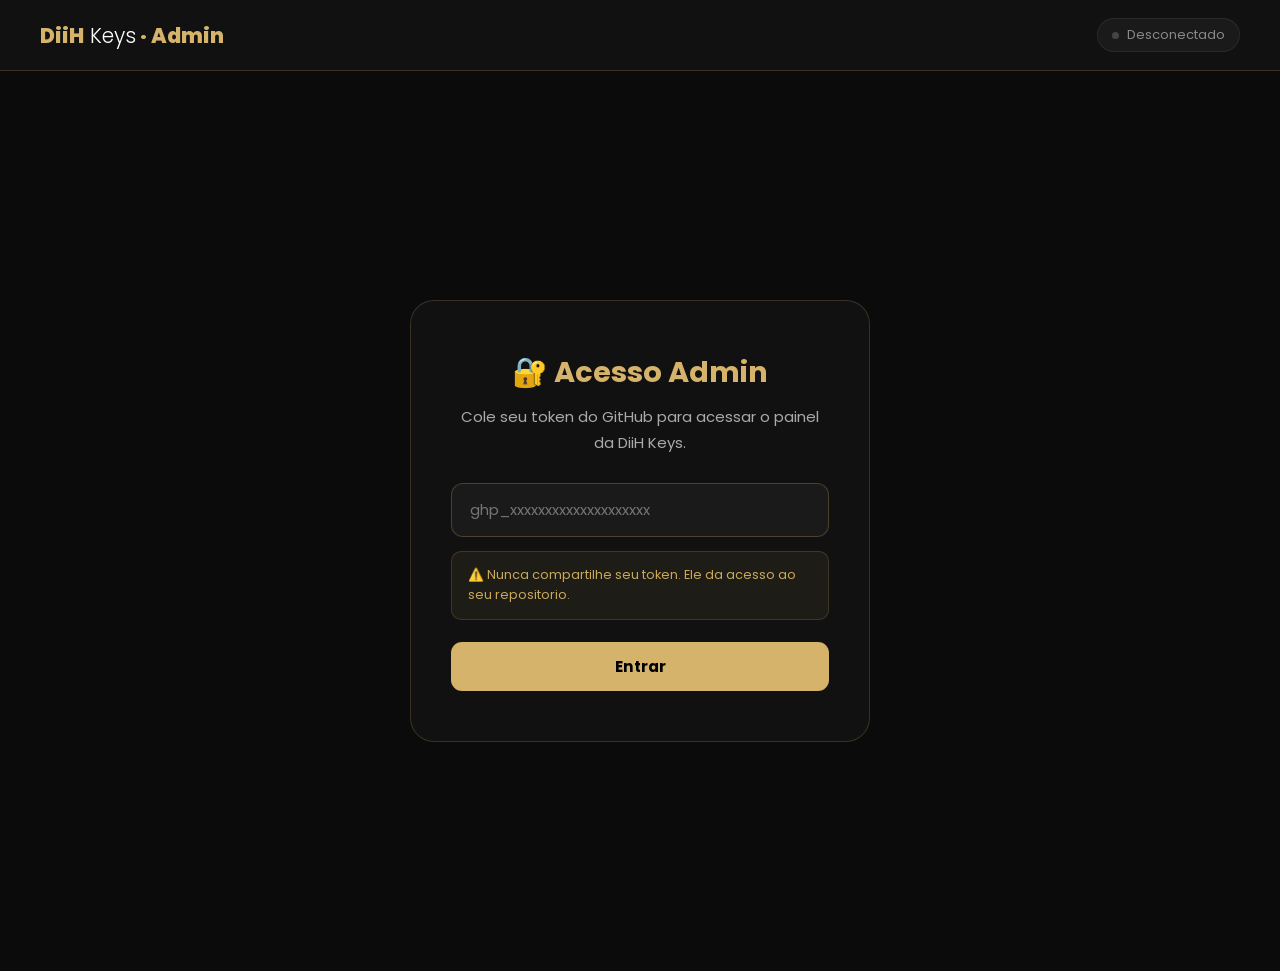
<file: admin.html>
<!DOCTYPE html>
<html lang="pt-BR">
<head>
  <meta charset="UTF-8"/>
  <meta name="viewport" content="width=device-width, initial-scale=1.0"/>
  <title>Admin | DiiH Keys</title>
  <link href="https://fonts.googleapis.com/css2?family=Poppins:wght@300;400;500;600;700;800&display=swap" rel="stylesheet">
  <style>
    *{ margin:0; padding:0; box-sizing:border-box; }
    body{ font-family:'Poppins',sans-serif; background:#0b0b0b; color:white; min-height:100vh; }

    /* HEADER */
    .header{
      background:#111; border-bottom:1px solid rgba(214,179,106,0.2);
      padding:18px 40px; display:flex; align-items:center; justify-content:space-between;
      position:sticky; top:0; z-index:100;
    }
    .header-logo{ font-size:1.3rem; font-weight:800; color:#d6b36a; }
    .header-logo span{ color:white; font-weight:300; }
    .header-right{ display:flex; align-items:center; gap:14px; }
    .status-pill{
      display:flex; align-items:center; gap:8px; font-size:.82rem; color:#888;
      background:#1a1a1a; border:1px solid rgba(255,255,255,0.07);
      padding:6px 14px; border-radius:999px;
    }
    .status-dot{ width:7px; height:7px; border-radius:50%; background:#444; }
    .status-dot.on{ background:#4caf50; }
    .status-dot.err{ background:#f44336; }

    /* TOKEN */
    .token-screen{ min-height:100vh; display:flex; align-items:center; justify-content:center; padding:20px; }
    .token-card{
      background:#111; border:1px solid rgba(214,179,106,0.2); border-radius:24px;
      padding:50px 40px; max-width:460px; width:100%; text-align:center;
    }
    .token-card h2{ font-size:1.8rem; color:#d6b36a; margin-bottom:10px; }
    .token-card p{ color:#aaa; font-size:.93rem; line-height:1.7; margin-bottom:28px; }
    .token-input{
      width:100%; padding:15px 18px; background:#1a1a1a;
      border:1px solid rgba(214,179,106,0.25); border-radius:12px;
      color:white; font-family:'Poppins',sans-serif; font-size:.93rem;
      margin-bottom:14px; outline:none; transition:.3s;
    }
    .token-input:focus{ border-color:#d6b36a; }
    .token-warning{
      background:rgba(214,179,106,0.07); border:1px solid rgba(214,179,106,0.18);
      border-radius:10px; padding:13px 16px; font-size:.8rem; color:#c9a85a;
      margin-bottom:22px; text-align:left; line-height:1.6;
    }

    /* BOTOES */
    .btn-gold{
      background:#d6b36a; color:black; border:none; padding:13px 28px; border-radius:11px;
      font-family:'Poppins',sans-serif; font-size:.95rem; font-weight:700; cursor:pointer; transition:.3s;
    }
    .btn-gold:hover{ opacity:.88; transform:translateY(-2px); }
    .btn-gold:disabled{ opacity:.4; cursor:not-allowed; transform:none; }
    .btn-gold.full{ width:100%; }
    .btn-outline{
      background:transparent; color:#d6b36a; border:1px solid rgba(214,179,106,0.35);
      padding:9px 20px; border-radius:9px; font-family:'Poppins',sans-serif;
      font-size:.83rem; font-weight:600; cursor:pointer; transition:.3s;
    }
    .btn-outline:hover{ border-color:#d6b36a; background:rgba(214,179,106,0.05); }
    .btn-outline.sm{ padding:7px 14px; font-size:.78rem; }
    .btn-danger{
      background:transparent; color:#e57373; border:1px solid rgba(229,115,115,0.3);
      padding:9px 20px; border-radius:9px; font-family:'Poppins',sans-serif;
      font-size:.83rem; font-weight:600; cursor:pointer; transition:.3s;
    }
    .btn-danger:hover{ background:rgba(229,115,115,0.1); border-color:#e57373; }
    .btn-danger.sm{ padding:7px 14px; font-size:.78rem; }
    .btn-edit{
      background:transparent; color:#64b5f6; border:1px solid rgba(100,181,246,0.3);
      padding:9px 20px; border-radius:9px; font-family:'Poppins',sans-serif;
      font-size:.83rem; font-weight:600; cursor:pointer; transition:.3s;
    }
    .btn-edit:hover{ background:rgba(100,181,246,0.1); border-color:#64b5f6; }
    .btn-edit.sm{ padding:7px 14px; font-size:.78rem; }
    .btn-upload{
      background:transparent; color:#81c784; border:1px solid rgba(129,199,132,0.35);
      padding:9px 14px; border-radius:9px; font-family:'Poppins',sans-serif;
      font-size:.8rem; font-weight:600; cursor:pointer; transition:.3s; white-space:nowrap;
    }
    .btn-upload:hover{ background:rgba(129,199,132,0.08); border-color:#81c784; }
    .btn-upload:disabled{ opacity:.4; cursor:not-allowed; }

    /* MAIN / TABS */
    .main{ display:none; }
    .main.visible{ display:block; }
    .tabs-bar{
      background:#111; border-bottom:1px solid rgba(214,179,106,0.12);
      padding:0 40px; display:flex; gap:4px;
    }
    .tab-btn{
      padding:16px 24px; background:transparent; border:none; color:#888;
      font-family:'Poppins',sans-serif; font-size:.9rem; font-weight:600;
      cursor:pointer; border-bottom:2px solid transparent; transition:.25s;
    }
    .tab-btn:hover{ color:#ccc; }
    .tab-btn.active{ color:#d6b36a; border-bottom-color:#d6b36a; }
    .tab-panel{ display:none; max-width:1100px; margin:0 auto; padding:40px 20px; }
    .tab-panel.active{ display:block; }

    /* STATS */
    .stats{ display:grid; grid-template-columns:repeat(auto-fit,minmax(150px,1fr)); gap:14px; margin-bottom:40px; }
    .stat-card{ background:#111; border:1px solid rgba(214,179,106,0.1); border-radius:16px; padding:22px 18px; text-align:center; }
    .stat-number{ font-size:2rem; font-weight:800; color:#d6b36a; }
    .stat-label{ font-size:.78rem; color:#888; margin-top:4px; }

    /* FILTROS */
    .filtros{ display:flex; gap:10px; flex-wrap:wrap; margin-bottom:24px; }
    .filtro-btn{
      padding:7px 18px; border-radius:999px; border:1px solid rgba(214,179,106,0.2);
      background:transparent; color:#888; font-family:'Poppins',sans-serif;
      font-size:.8rem; font-weight:600; cursor:pointer; transition:.25s;
    }
    .filtro-btn:hover{ border-color:#d6b36a; color:#d6b36a; }
    .filtro-btn.active{ background:#d6b36a; color:black; border-color:#d6b36a; }

    /* LISTA */
    .produtos-lista{ display:flex; flex-direction:column; gap:14px; }
    .produto-item{
      background:#111; border:1px solid rgba(214,179,106,0.1); border-radius:16px;
      padding:18px 22px; display:flex; align-items:center; gap:18px; transition:.3s;
    }
    .produto-item:hover{ border-color:rgba(214,179,106,0.28); }
    .produto-img{ width:60px; height:60px; border-radius:10px; object-fit:cover; background:#1e1e1e; flex-shrink:0; }
    .produto-info{ flex:1; min-width:0; }
    .produto-nome{ font-size:.97rem; font-weight:600; margin-bottom:5px; white-space:nowrap; overflow:hidden; text-overflow:ellipsis; }
    .produto-meta{ display:flex; align-items:center; gap:8px; flex-wrap:wrap; }
    .badge{ font-size:.7rem; padding:3px 9px; border-radius:999px; font-weight:600; }
    .badge-cat{ background:rgba(214,179,106,0.1); color:#d6b36a; border:1px solid rgba(214,179,106,0.25); }
    .badge-dest{ background:rgba(255,214,0,0.08); color:#ffd700; border:1px solid rgba(255,214,0,0.2); }
    .badge-inativo{ background:rgba(100,100,100,0.1); color:#666; border:1px solid rgba(100,100,100,0.2); }
    .badge-preco{ color:#aaa; font-size:.8rem; }
    .produto-acoes{ display:flex; gap:8px; flex-shrink:0; flex-wrap:wrap; }

    /* EDIT PANEL */
    .edit-panel{
      background:#0f0f0f; border:1px solid rgba(100,181,246,0.2);
      border-radius:14px; padding:24px; margin-top:10px; display:none;
    }
    .edit-panel.open{ display:block; }

    /* FORM */
    .form-card{ background:#111; border:1px solid rgba(214,179,106,0.13); border-radius:20px; padding:36px; }
    .form-card-title{ font-size:1.1rem; font-weight:700; color:#d6b36a; margin-bottom:24px; padding-bottom:16px; border-bottom:1px solid rgba(255,255,255,0.06); }
    .form-grid{ display:grid; grid-template-columns:1fr 1fr; gap:18px; }
    .form-group{ display:flex; flex-direction:column; gap:7px; }
    .form-group.full{ grid-column:1/-1; }
    .form-label{ font-size:.83rem; font-weight:600; color:#ccc; }
    .form-label span{ color:#666; font-weight:400; font-size:.78rem; }
    .form-input,.form-select,.form-textarea{
      padding:12px 15px; background:#1a1a1a; border:1px solid rgba(214,179,106,0.18);
      border-radius:10px; color:white; font-family:'Poppins',sans-serif;
      font-size:.88rem; outline:none; transition:.3s;
    }
    .form-input:focus,.form-select:focus,.form-textarea:focus{ border-color:#d6b36a; }
    .form-select option{ background:#1a1a1a; }
    .form-textarea{ resize:vertical; min-height:90px; }
    .form-checkboxes{ display:flex; gap:22px; flex-wrap:wrap; }
    .form-checkbox{ display:flex; align-items:center; gap:9px; cursor:pointer; font-size:.88rem; color:#bbb; }
    .form-checkbox input{ width:16px; height:16px; accent-color:#d6b36a; cursor:pointer; }
    .form-actions{ display:flex; justify-content:flex-end; gap:10px; margin-top:26px; padding-top:20px; border-top:1px solid rgba(255,255,255,0.05); }

    /* UPLOAD FIELD */
    .upload-row{ display:flex; gap:10px; align-items:center; }
    .upload-row .form-input{ flex:1; }
    .upload-hidden{ display:none; }

    .upload-preview-img{
      width:100%; max-height:140px; object-fit:cover;
      border-radius:10px; margin-top:8px; display:none;
      border:1px solid rgba(214,179,106,0.2);
    }
    .upload-preview-img.show{ display:block; }

    .upload-bar{
      height:4px; background:#1e1e1e; border-radius:999px;
      margin-top:8px; overflow:hidden; display:none;
    }
    .upload-bar.show{ display:block; }
    .upload-bar-fill{ height:100%; background:#d6b36a; border-radius:999px; width:0%; transition:width .3s; }

    .upload-status{ font-size:.76rem; margin-top:5px; }
    .upload-status.ok{ color:#81c784; }
    .upload-status.err{ color:#e57373; }
    .upload-status.loading{ color:#888; }

    /* EMPTY / LOADING */
    .loading{ text-align:center; padding:40px; color:#666; }
    .spinner{ display:inline-block; width:22px; height:22px; border:2px solid rgba(214,179,106,0.15); border-top-color:#d6b36a; border-radius:50%; animation:spin .7s linear infinite; margin-bottom:10px; }
    @keyframes spin{ to{ transform:rotate(360deg); } }
    .empty{ text-align:center; padding:50px; color:#555; }
    .empty-icon{ font-size:2.8rem; margin-bottom:12px; }

    /* MODAL */
    .modal-overlay{ position:fixed; inset:0; background:rgba(0,0,0,0.88); z-index:300; display:flex; align-items:center; justify-content:center; padding:20px; opacity:0; pointer-events:none; transition:.3s; }
    .modal-overlay.show{ opacity:1; pointer-events:all; }
    .modal{ background:#111; border:1px solid rgba(214,179,106,0.2); border-radius:20px; padding:34px; max-width:400px; width:100%; text-align:center; }
    .modal h3{ font-size:1.2rem; margin-bottom:10px; }
    .modal p{ color:#aaa; font-size:.88rem; line-height:1.7; margin-bottom:26px; }
    .modal-actions{ display:flex; gap:10px; justify-content:center; }

    /* TOAST */
    .toast{ position:fixed; bottom:28px; right:28px; background:#1a1a1a; border:1px solid rgba(214,179,106,0.25); border-radius:14px; padding:14px 22px; font-size:.88rem; color:white; z-index:999; transform:translateY(80px); opacity:0; transition:.35s ease; max-width:300px; }
    .toast.show{ transform:translateY(0); opacity:1; }
    .toast.success{ border-color:#4caf50; color:#81c784; }
    .toast.error{ border-color:#f44336; color:#e57373; }

    @media(max-width:768px){
      .header{ padding:14px 16px; }
      .tabs-bar{ padding:0 16px; overflow-x:auto; }
      .tab-btn{ padding:14px 16px; font-size:.82rem; white-space:nowrap; }
      .form-grid{ grid-template-columns:1fr; }
      .form-card{ padding:20px 16px; }
      .produto-item{ flex-wrap:wrap; }
      .produto-acoes{ width:100%; justify-content:flex-end; }
      .upload-row{ flex-wrap:wrap; }
    }
  </style>
</head>
<body>

<div class="header">
  <div class="header-logo">DiiH<span> Keys</span> · Admin</div>
  <div class="header-right">
    <div class="status-pill">
      <div class="status-dot" id="statusDot"></div>
      <span id="statusText">Desconectado</span>
    </div>
    <button class="btn-danger sm" id="btnLogout" style="display:none" onclick="logout()">Sair</button>
  </div>
</div>

<!-- TOKEN -->
<div class="token-screen" id="tokenScreen">
  <div class="token-card">
    <h2>🔐 Acesso Admin</h2>
    <p>Cole seu token do GitHub para acessar o painel da DiiH Keys.</p>
    <input type="password" class="token-input" id="tokenInput" placeholder="ghp_xxxxxxxxxxxxxxxxxxxx"/>
    <div class="token-warning">⚠️ Nunca compartilhe seu token. Ele da acesso ao seu repositorio.</div>
    <button class="btn-gold full" id="btnEntrar" onclick="entrar()">Entrar</button>
  </div>
</div>

<!-- MAIN -->
<div class="main" id="mainPanel">
  <div class="tabs-bar">
    <button class="tab-btn active" onclick="mudarAba('dashboard')">📊 Dashboard</button>
    <button class="tab-btn" onclick="mudarAba('produtos')">📦 Produtos</button>
    <button class="tab-btn" onclick="mudarAba('adicionar')">➕ Adicionar</button>
  </div>

  <!-- DASHBOARD -->
  <div class="tab-panel active" id="aba-dashboard">
    <div class="stats">
      <div class="stat-card"><div class="stat-number" id="statTotal">0</div><div class="stat-label">Total</div></div>
      <div class="stat-card"><div class="stat-number" id="statAtivos">0</div><div class="stat-label">Ativos</div></div>
      <div class="stat-card"><div class="stat-number" id="statDestaque">0</div><div class="stat-label">Destaque</div></div>
      <div class="stat-card"><div class="stat-number" id="statCategorias">0</div><div class="stat-label">Categorias</div></div>
    </div>
    <div style="background:#111;border:1px solid rgba(214,179,106,0.1);border-radius:16px;padding:28px;">
      <div style="font-size:1rem;font-weight:700;color:#d6b36a;margin-bottom:18px;">📋 Resumo por Categoria</div>
      <div id="resumoCategorias" style="display:flex;flex-direction:column;gap:12px;"></div>
    </div>
  </div>

  <!-- PRODUTOS -->
  <div class="tab-panel" id="aba-produtos">
    <div class="filtros" id="filtros"></div>
    <div id="listaProdutos" class="produtos-lista">
      <div class="loading"><div class="spinner"></div><div>Carregando...</div></div>
    </div>
  </div>

  <!-- ADICIONAR -->
  <div class="tab-panel" id="aba-adicionar">
    <div class="form-card">
      <div class="form-card-title">➕ Novo Produto</div>
      <div class="form-grid">

        <div class="form-group full">
          <label class="form-label">Nome do Pack</label>
          <input type="text" class="form-input" id="fNome" placeholder="Ex: Grand Worship Piano"/>
        </div>

        <div class="form-group">
          <label class="form-label">Categoria</label>
          <select class="form-select" id="fCategoria">
            <option value="">Selecione...</option>
            <option>Piano</option><option>Keyboard</option><option>Organ</option>
            <option>Guitar</option><option>Strings</option><option>Brass</option><option>Synth</option>
          </select>
        </div>

        <div class="form-group">
          <label class="form-label">Preco</label>
          <input type="text" class="form-input" id="fPreco" placeholder="Ex: R$ 49,90"/>
        </div>

        <div class="form-group full">
          <label class="form-label">Tags <span>(separadas por virgula)</span></label>
          <input type="text" class="form-input" id="fTags" placeholder="Ex: Grand Piano, Worship, Live"/>
        </div>

        <div class="form-group full">
          <label class="form-label">Descricao</label>
          <textarea class="form-textarea" id="fDescricao" placeholder="Descreva o pack..."></textarea>
        </div>

        <!-- UPLOAD IMAGEM -->
        <div class="form-group">
          <label class="form-label">Imagem do Pack <span>(.jpg ou .png)</span></label>
          <div class="upload-row">
            <input type="text" class="form-input" id="fImagem" placeholder="nome-do-arquivo.jpg" readonly/>
            <button class="btn-upload" onclick="document.getElementById('fileImagem').click()">📁 Escolher</button>
            <input type="file" class="upload-hidden" id="fileImagem" accept="image/*" onchange="uploadArquivo(this,'imagem','f')"/>
          </div>
          <img class="upload-preview-img" id="previewImg"/>
          <div class="upload-bar" id="barImagem"><div class="upload-bar-fill" id="fillImagem"></div></div>
          <div class="upload-status" id="statusImagem"></div>
        </div>

        <!-- UPLOAD AUDIO -->
        <div class="form-group">
          <label class="form-label">Audio Demo <span>(.mp3)</span></label>
          <div class="upload-row">
            <input type="text" class="form-input" id="fAudio" placeholder="nome-do-arquivo.mp3" readonly/>
            <button class="btn-upload" onclick="document.getElementById('fileAudio').click()">🎵 Escolher</button>
            <input type="file" class="upload-hidden" id="fileAudio" accept="audio/mp3,audio/mpeg" onchange="uploadArquivo(this,'audio','f')"/>
          </div>
          <div class="upload-bar" id="barAudio"><div class="upload-bar-fill" id="fillAudio"></div></div>
          <div class="upload-status" id="statusAudio"></div>
        </div>

        <div class="form-group full">
          <label class="form-label">Link de Compra <span>(Kiwify, Gumroad, etc.)</span></label>
          <input type="text" class="form-input" id="fLink" placeholder="https://pay.kiwify.com.br/..."/>
        </div>

        <div class="form-group full">
          <label class="form-label">Opcoes</label>
          <div class="form-checkboxes">
            <label class="form-checkbox"><input type="checkbox" id="fDestaque" checked/> ⭐ Exibir na home</label>
            <label class="form-checkbox"><input type="checkbox" id="fAtivo" checked/> ✅ Produto ativo</label>
          </div>
        </div>

      </div>
      <div class="form-actions">
        <button class="btn-outline" onclick="limparForm()">Limpar</button>
        <button class="btn-gold" id="btnSalvar" onclick="salvarProduto()">💾 Salvar Produto</button>
      </div>
    </div>
  </div>
</div>

<!-- MODAL -->
<div class="modal-overlay" id="modalOverlay">
  <div class="modal">
    <h3>Remover Produto</h3>
    <p id="modalMsg"></p>
    <div class="modal-actions">
      <button class="btn-outline" onclick="fecharModal()">Cancelar</button>
      <button class="btn-danger" id="btnConfirmarRemover">Remover</button>
    </div>
  </div>
</div>

<div class="toast" id="toast"></div>

<script>
  var OWNER = 'rodrigo-diih';
  var REPO  = 'diih-keys';
  var JSON_PATH = 'produtos.json';

  var TOKEN = '';
  var produtos = [];
  var fileSha = '';
  var indiceRemover = -1;
  var filtroAtivo = 'Todos';

  // ── AUTH ──────────────────────────────────────────────────────────────
  async function entrar(){
    var t = document.getElementById('tokenInput').value.trim();
    if(!t){ showToast('Cole seu token!','error'); return; }
    TOKEN = t;
    setBtnEntrar(true);
    await carregarProdutos();
  }

  function logout(){
    TOKEN=''; produtos=[]; fileSha='';
    document.getElementById('tokenScreen').style.display='flex';
    document.getElementById('mainPanel').classList.remove('visible');
    document.getElementById('btnLogout').style.display='none';
    document.getElementById('tokenInput').value='';
    setBtnEntrar(false); setStatus(null);
  }

  function setBtnEntrar(loading){
    var b=document.getElementById('btnEntrar');
    b.disabled=loading; b.textContent=loading?'Conectando...':'Entrar';
  }

  function setStatus(ok,msg){
    var dot=document.getElementById('statusDot'), text=document.getElementById('statusText');
    dot.className='status-dot'+(ok===true?' on':ok===false?' err':'');
    text.textContent=msg||(ok===true?'Conectado':ok===false?'Erro':'Desconectado');
  }

  // ── GITHUB API ────────────────────────────────────────────────────────
  function ghHeaders(){
    return { 'Authorization':'token '+TOKEN, 'Accept':'application/vnd.github.v3+json' };
  }

  async function ghGet(path){
    return fetch('https://api.github.com/repos/'+OWNER+'/'+REPO+'/contents/'+path,{ headers:ghHeaders() });
  }

  async function ghPut(path, b64content, sha, msg){
    var body = { message:msg, content:b64content };
    if(sha) body.sha = sha;
    return fetch('https://api.github.com/repos/'+OWNER+'/'+REPO+'/contents/'+path,{
      method:'PUT',
      headers:Object.assign({'Content-Type':'application/json'}, ghHeaders()),
      body: JSON.stringify(body)
    });
  }

  // ── CARREGAR PRODUTOS ────────────────────────────────────────────────
  async function carregarProdutos(){
    try{
      var r = await ghGet(JSON_PATH);
      if(r.status===401){ showToast('Token invalido!','error'); setStatus(false); setBtnEntrar(false); return; }
      if(!r.ok) throw new Error();
      var data = await r.json();
      fileSha = data.sha;
      produtos = JSON.parse(decodeURIComponent(escape(atob(data.content))));
      produtos = produtos.map(function(p){ return Object.assign({destaque:true,ativo:true},p); });
      setStatus(true);
      document.getElementById('tokenScreen').style.display='none';
      document.getElementById('mainPanel').classList.add('visible');
      document.getElementById('btnLogout').style.display='inline-block';
      renderTudo();
    }catch(e){
      showToast('Erro ao conectar.','error'); setStatus(false); setBtnEntrar(false);
    }
  }

  async function salvarJSON(msg){
    var r = await ghPut(JSON_PATH, btoa(unescape(encodeURIComponent(JSON.stringify(produtos,null,2)))), fileSha, msg);
    if(!r.ok) throw new Error();
    var data = await r.json();
    fileSha = data.content.sha;
  }

  // ── UPLOAD DE ARQUIVO ─────────────────────────────────────────────────
  // tipo: 'imagem' ou 'audio'
  // prefixo: 'f' (formulario de adicionar) ou indice (edit)
  async function uploadArquivo(input, tipo, prefixo){
    var arquivo = input.files[0];
    if(!arquivo) return;

    var pasta   = tipo==='imagem' ? 'assets/covers/' : 'assets/demos/';
    var caminho = pasta + arquivo.name;
    var inputId = prefixo==='f' ? (tipo==='imagem'?'fImagem':'fAudio') : ('e'+prefixo+'-'+(tipo==='imagem'?'img':'audio'));
    var barId   = prefixo==='f' ? (tipo==='imagem'?'barImagem':'barAudio') : ('ebar'+prefixo+'-'+tipo);
    var fillId  = prefixo==='f' ? (tipo==='imagem'?'fillImagem':'fillAudio') : ('efill'+prefixo+'-'+tipo);
    var statusId= prefixo==='f' ? (tipo==='imagem'?'statusImagem':'statusAudio') : ('estatus'+prefixo+'-'+tipo);

    // preview imagem
    if(tipo==='imagem' && prefixo==='f'){
      var prev = document.getElementById('previewImg');
      prev.src = URL.createObjectURL(arquivo);
      prev.classList.add('show');
    }

    setUploadStatus(statusId, 'loading', '⏳ Enviando...');
    setBar(barId, fillId, true, 30);

    // ler como base64
    var b64 = await lerBase64(arquivo);
    setBar(barId, fillId, true, 60);

    // verificar se ja existe (para pegar SHA e sobrescrever)
    var sha = null;
    try{
      var check = await ghGet(caminho);
      if(check.ok){ var cd = await check.json(); sha = cd.sha; }
    }catch(e){}

    setBar(barId, fillId, true, 85);

    // enviar
    try{
      var r = await ghPut(caminho, b64, sha, 'Admin: upload de '+arquivo.name);
      if(!r.ok) throw new Error();
      setBar(barId, fillId, true, 100);
      setUploadStatus(statusId, 'ok', '✅ '+arquivo.name+' enviado!');
      document.getElementById(inputId).value = caminho;
      setTimeout(function(){ setBar(barId, fillId, false, 0); }, 1500);
      showToast(arquivo.name+' enviado com sucesso!','success');
    }catch(e){
      setBar(barId, fillId, false, 0);
      setUploadStatus(statusId, 'err', '❌ Erro ao enviar. Tente novamente.');
      showToast('Erro ao enviar arquivo.','error');
    }

    input.value='';
  }

  function lerBase64(arquivo){
    return new Promise(function(resolve, reject){
      var reader = new FileReader();
      reader.onload = function(e){ resolve(e.target.result.split(',')[1]); };
      reader.onerror = reject;
      reader.readAsDataURL(arquivo);
    });
  }

  function setBar(barId, fillId, show, pct){
    var bar  = document.getElementById(barId);
    var fill = document.getElementById(fillId);
    if(!bar||!fill) return;
    bar.className  = 'upload-bar'+(show?' show':'');
    fill.style.width = pct+'%';
  }

  function setUploadStatus(id, tipo, msg){
    var el = document.getElementById(id);
    if(!el) return;
    el.className = 'upload-status '+tipo;
    el.textContent = msg;
  }

  // ── RENDER ───────────────────────────────────────────────────────────
  function renderTudo(){ renderStats(); renderResumo(); renderFiltros(); renderLista(); }

  function renderStats(){
    document.getElementById('statTotal').textContent = produtos.length;
    document.getElementById('statAtivos').textContent = produtos.filter(function(p){return p.ativo;}).length;
    document.getElementById('statDestaque').textContent = produtos.filter(function(p){return p.destaque;}).length;
    document.getElementById('statCategorias').textContent = new Set(produtos.map(function(p){return p.categoria;})).size;
  }

  function renderResumo(){
    var cats={};
    produtos.forEach(function(p){ cats[p.categoria]=(cats[p.categoria]||0)+1; });
    var el=document.getElementById('resumoCategorias');
    var keys=Object.keys(cats);
    if(!keys.length){ el.innerHTML='<div style="color:#555">Nenhum produto ainda.</div>'; return; }
    el.innerHTML=keys.map(function(cat){
      var qtd=cats[cat];
      return '<div style="display:flex;align-items:center;gap:12px;">'+
        '<span style="min-width:110px;color:#d6b36a;font-size:.88rem;font-weight:600">'+cat+'</span>'+
        '<div style="flex:1;height:6px;background:#1e1e1e;border-radius:999px;overflow:hidden">'+
          '<div style="width:'+Math.min(100,(qtd/produtos.length)*100)+'%;height:100%;background:#d6b36a;border-radius:999px"></div>'+
        '</div>'+
        '<span style="color:#888;font-size:.82rem;min-width:24px;text-align:right">'+qtd+'</span>'+
      '</div>';
    }).join('');
  }

  function renderFiltros(){
    var cats=['Todos'].concat(Array.from(new Set(produtos.map(function(p){return p.categoria;}))));
    document.getElementById('filtros').innerHTML=cats.map(function(c){
      return '<button class="filtro-btn'+(filtroAtivo===c?' active':'')+'" onclick="filtrar(\''+c+'\',this)">'+c+'</button>';
    }).join('');
  }

  function filtrar(cat,btn){
    filtroAtivo=cat;
    document.querySelectorAll('.filtro-btn').forEach(function(b){b.classList.remove('active');});
    btn.classList.add('active');
    renderLista();
  }

  function renderLista(){
    var el=document.getElementById('listaProdutos');
    var lista=filtroAtivo==='Todos'?produtos:produtos.filter(function(p){return p.categoria===filtroAtivo;});
    if(!lista.length){
      el.innerHTML='<div class="empty"><div class="empty-icon">🎹</div><div>Nenhum produto encontrado.</div></div>';
      return;
    }
    el.innerHTML=lista.map(function(p){
      var i=produtos.indexOf(p);
      var cats=['Piano','Keyboard','Organ','Guitar','Strings','Brass','Synth'];
      return '<div id="item-'+i+'">'+
        '<div class="produto-item">'+
          '<img class="produto-img" src="'+(p.imagem||'')+'" alt="'+p.nome+'" onerror="this.style.background=\'#1e1e1e\';this.removeAttribute(\'src\')"/>'+
          '<div class="produto-info">'+
            '<div class="produto-nome">'+p.nome+'</div>'+
            '<div class="produto-meta">'+
              '<span class="badge badge-cat">'+p.categoria+'</span>'+
              '<span class="badge-preco">'+(p.preco||'—')+'</span>'+
              (p.destaque?'<span class="badge badge-dest">⭐ Destaque</span>':'')+
              (!p.ativo?'<span class="badge badge-inativo">Inativo</span>':'')+
            '</div>'+
          '</div>'+
          '<div class="produto-acoes">'+
            '<button class="btn-edit sm" onclick="toggleEdit('+i+')">✏️ Editar</button>'+
            '<button class="btn-outline sm" onclick="toggleDestaque('+i+')">'+(p.destaque?'Remover destaque':'⭐ Destacar')+'</button>'+
            '<button class="btn-outline sm" onclick="toggleAtivo('+i+')">'+(p.ativo?'Desativar':'Ativar')+'</button>'+
            '<button class="btn-danger sm" onclick="confirmarRemover('+i+')">🗑 Remover</button>'+
          '</div>'+
        '</div>'+
        // EDIT PANEL
        '<div class="edit-panel" id="edit-'+i+'">'+
          '<div style="font-size:.9rem;font-weight:700;color:#64b5f6;margin-bottom:16px;">✏️ Editando: '+p.nome+'</div>'+
          '<div class="form-grid">'+
            '<div class="form-group full"><label class="form-label">Nome</label><input type="text" class="form-input" id="e'+i+'-nome" value="'+esc(p.nome)+'"/></div>'+
            '<div class="form-group"><label class="form-label">Categoria</label><select class="form-select" id="e'+i+'-cat">'+cats.map(function(c){return '<option'+(p.categoria===c?' selected':'')+'>'+c+'</option>';}).join('')+'</select></div>'+
            '<div class="form-group"><label class="form-label">Preco</label><input type="text" class="form-input" id="e'+i+'-preco" value="'+esc(p.preco||'')+'"/></div>'+
            '<div class="form-group full"><label class="form-label">Tags</label><input type="text" class="form-input" id="e'+i+'-tags" value="'+esc((p.tags||[]).join(', '))+'"/></div>'+
            '<div class="form-group full"><label class="form-label">Descricao</label><textarea class="form-textarea" id="e'+i+'-desc">'+esc(p.descricao||'')+'</textarea></div>'+
            // upload imagem edição
            '<div class="form-group">'+
              '<label class="form-label">Imagem</label>'+
              '<div class="upload-row">'+
                '<input type="text" class="form-input" id="e'+i+'-img" value="'+esc(p.imagem||'')+'"/>'+
                '<button class="btn-upload" onclick="document.getElementById(\'efileimg'+i+'\').click()">📁 Trocar</button>'+
                '<input type="file" class="upload-hidden" id="efileimg'+i+'" accept="image/*" onchange="uploadArquivo(this,\'imagem\','+i+')"/>'+
              '</div>'+
              '<div class="upload-bar" id="ebar'+i+'-imagem"><div class="upload-bar-fill" id="efill'+i+'-imagem"></div></div>'+
              '<div class="upload-status" id="estatus'+i+'-imagem"></div>'+
            '</div>'+
            // upload audio edição
            '<div class="form-group">'+
              '<label class="form-label">Audio</label>'+
              '<div class="upload-row">'+
                '<input type="text" class="form-input" id="e'+i+'-audio" value="'+esc(p.audio||'')+'"/>'+
                '<button class="btn-upload" onclick="document.getElementById(\'efileaudio'+i+'\').click()">🎵 Trocar</button>'+
                '<input type="file" class="upload-hidden" id="efileaudio'+i+'" accept="audio/mp3,audio/mpeg" onchange="uploadArquivo(this,\'audio\','+i+')"/>'+
              '</div>'+
              '<div class="upload-bar" id="ebar'+i+'-audio"><div class="upload-bar-fill" id="efill'+i+'-audio"></div></div>'+
              '<div class="upload-status" id="estatus'+i+'-audio"></div>'+
            '</div>'+
            '<div class="form-group full"><label class="form-label">Link de Compra</label><input type="text" class="form-input" id="e'+i+'-link" value="'+esc(p.link||'')+'"/></div>'+
            '<div class="form-group full"><div class="form-checkboxes">'+
              '<label class="form-checkbox"><input type="checkbox" id="e'+i+'-dest"'+(p.destaque?' checked':'')+'/> ⭐ Destaque</label>'+
              '<label class="form-checkbox"><input type="checkbox" id="e'+i+'-ativo"'+(p.ativo?' checked':'')+'/> ✅ Ativo</label>'+
            '</div></div>'+
          '</div>'+
          '<div class="form-actions">'+
            '<button class="btn-outline" onclick="toggleEdit('+i+')">Cancelar</button>'+
            '<button class="btn-gold" onclick="salvarEdicao('+i+')">💾 Salvar Alteracoes</button>'+
          '</div>'+
        '</div>'+
      '</div>';
    }).join('');
  }

  function esc(str){ return String(str).replace(/"/g,'&quot;').replace(/</g,'&lt;').replace(/>/g,'&gt;'); }

  // ── AÇÕES ──────────────────────────────────────────────────────────────
  function toggleEdit(i){ document.getElementById('edit-'+i).classList.toggle('open'); }

  async function salvarEdicao(i){
    var nome=document.getElementById('e'+i+'-nome').value.trim();
    if(!nome){ showToast('Nome nao pode ser vazio!','error'); return; }
    var novoDestaque=document.getElementById('e'+i+'-dest').checked;
    if(novoDestaque && produtos.filter(function(p,idx){return p.destaque&&idx!==i;}).length>=6){
      showToast('Maximo 6 em destaque!','error'); return;
    }
    produtos[i]=Object.assign({},produtos[i],{
      nome:nome,
      categoria:document.getElementById('e'+i+'-cat').value,
      preco:document.getElementById('e'+i+'-preco').value.trim(),
      tags:document.getElementById('e'+i+'-tags').value.split(',').map(function(t){return t.trim();}).filter(Boolean),
      descricao:document.getElementById('e'+i+'-desc').value.trim(),
      imagem:document.getElementById('e'+i+'-img').value.trim(),
      audio:document.getElementById('e'+i+'-audio').value.trim(),
      link:document.getElementById('e'+i+'-link').value.trim(),
      destaque:novoDestaque,
      ativo:document.getElementById('e'+i+'-ativo').checked
    });
    try{ await salvarJSON('Admin: editou "'+nome+'"'); renderTudo(); showToast('"'+nome+'" atualizado!','success'); }
    catch(e){ showToast('Erro ao salvar.','error'); }
  }

  async function toggleDestaque(i){
    if(!produtos[i].destaque && produtos.filter(function(p){return p.destaque;}).length>=6){
      showToast('Maximo 6 em destaque!','error'); return;
    }
    produtos[i].destaque=!produtos[i].destaque;
    try{ await salvarJSON('Admin: destaque "'+produtos[i].nome+'"'); renderTudo(); showToast('Salvo!','success'); }
    catch(e){ showToast('Erro ao salvar.','error'); }
  }

  async function toggleAtivo(i){
    produtos[i].ativo=!produtos[i].ativo;
    try{ await salvarJSON('Admin: '+(produtos[i].ativo?'ativou':'desativou')+' "'+produtos[i].nome+'"'); renderTudo(); showToast('Salvo!','success'); }
    catch(e){ showToast('Erro ao salvar.','error'); }
  }

  function confirmarRemover(i){
    indiceRemover=i;
    document.getElementById('modalMsg').textContent='Tem certeza que deseja remover "'+produtos[i].nome+'"? Esta acao nao pode ser desfeita.';
    document.getElementById('btnConfirmarRemover').onclick=removerProduto;
    document.getElementById('modalOverlay').classList.add('show');
  }

  function fecharModal(){ document.getElementById('modalOverlay').classList.remove('show'); indiceRemover=-1; }

  async function removerProduto(){
    fecharModal();
    var nome=produtos[indiceRemover].nome;
    produtos.splice(indiceRemover,1);
    try{ await salvarJSON('Admin: removeu "'+nome+'"'); renderTudo(); showToast('"'+nome+'" removido!','success'); }
    catch(e){ showToast('Erro ao remover.','error'); }
  }

  async function salvarProduto(){
    var nome=document.getElementById('fNome').value.trim();
    var categoria=document.getElementById('fCategoria').value;
    if(!nome||!categoria){ showToast('Preencha nome e categoria!','error'); return; }
    var destaque=document.getElementById('fDestaque').checked;
    if(destaque && produtos.filter(function(p){return p.destaque;}).length>=6){ showToast('Maximo 6 em destaque!','error'); return; }

    var novo={
      nome:nome, categoria:categoria,
      tags:document.getElementById('fTags').value.split(',').map(function(t){return t.trim();}).filter(Boolean),
      descricao:document.getElementById('fDescricao').value.trim(),
      preco:document.getElementById('fPreco').value.trim(),
      imagem:document.getElementById('fImagem').value.trim(),
      audio:document.getElementById('fAudio').value.trim(),
      link:document.getElementById('fLink').value.trim()||'#',
      destaque:destaque,
      ativo:document.getElementById('fAtivo').checked
    };
    produtos.push(novo);
    var btn=document.getElementById('btnSalvar');
    btn.disabled=true; btn.textContent='Salvando...';
    try{
      await salvarJSON('Admin: adicionou "'+nome+'"');
      renderTudo(); limparForm(); mudarAba('produtos');
      showToast('"'+nome+'" adicionado!','success');
    }catch(e){ produtos.pop(); showToast('Erro ao salvar.','error'); }
    btn.disabled=false; btn.textContent='💾 Salvar Produto';
  }

  function limparForm(){
    ['fNome','fCategoria','fPreco','fTags','fDescricao','fImagem','fAudio','fLink'].forEach(function(id){ document.getElementById(id).value=''; });
    document.getElementById('fDestaque').checked=true;
    document.getElementById('fAtivo').checked=true;
    document.getElementById('previewImg').classList.remove('show');
    document.getElementById('statusImagem').textContent='';
    document.getElementById('statusAudio').textContent='';
    setBar('barImagem','fillImagem',false,0);
    setBar('barAudio','fillAudio',false,0);
  }

  function mudarAba(id){
    var ids=['dashboard','produtos','adicionar'];
    document.querySelectorAll('.tab-btn').forEach(function(b,i){ b.classList.toggle('active',ids[i]===id); });
    document.querySelectorAll('.tab-panel').forEach(function(p){ p.classList.remove('active'); });
    document.getElementById('aba-'+id).classList.add('active');
  }

  function showToast(msg,type){
    var t=document.getElementById('toast');
    t.textContent=msg; t.className='toast '+(type||'')+' show';
    setTimeout(function(){ t.classList.remove('show'); },3500);
  }

  document.getElementById('modalOverlay').addEventListener('click',function(e){ if(e.target===e.currentTarget) fecharModal(); });
  document.getElementById('tokenInput').addEventListener('keydown',function(e){ if(e.key==='Enter') entrar(); });
</script>
</body>
</html>
</file>
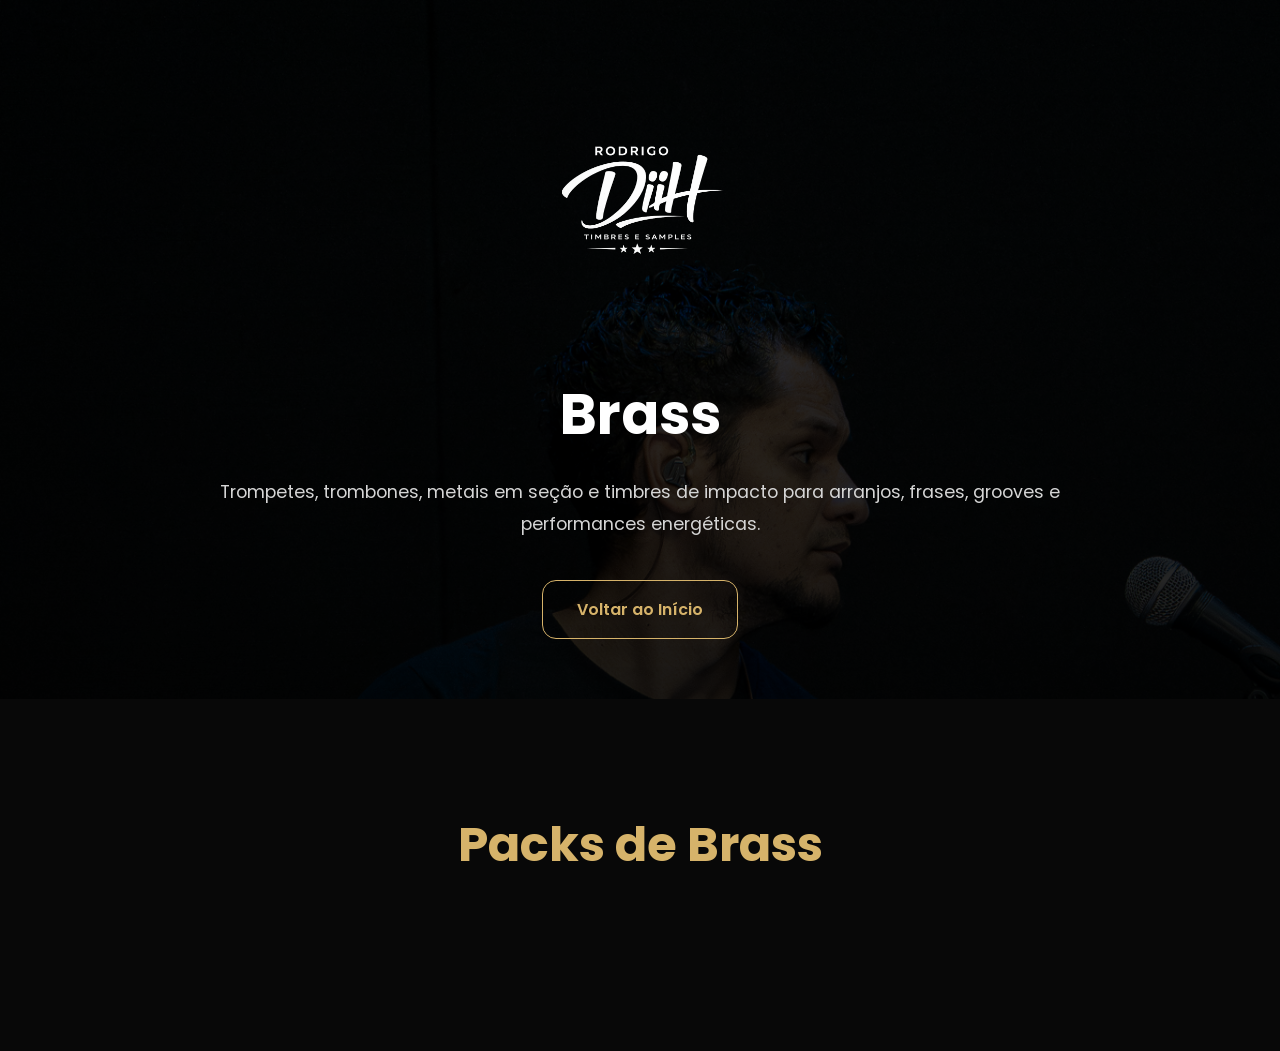
<file: brass.html>
<!DOCTYPE html>
<html lang="pt-BR">
<head>
  <meta charset="UTF-8" />
  <meta name="viewport" content="width=device-width, initial-scale=1.0"/>
  <title>Brass | Rodrigo DiiH</title>
  <link rel="stylesheet" href="style.css"/>
  <link rel="preconnect" href="https://fonts.googleapis.com">
  <link rel="preconnect" href="https://fonts.gstatic.com" crossorigin>
  <link href="https://fonts.googleapis.com/css2?family=Poppins:wght@300;400;500;600;700;800&display=swap" rel="stylesheet">
</head>

<body data-categoria="Brass">
  <section class="hero-small">
    <div class="hero-content">
      <img src="assets/Logo.png" alt="Logo Rodrigo DiiH" class="logo-small">

      <h1>Brass</h1>

      <p>
        Trompetes, trombones, metais em seção e timbres de impacto para arranjos,
        frases, grooves e performances energéticas.
      </p>

      <a href="index.html" class="btn dark">Voltar ao Início</a>
    </div>
  </section>

  <section class="packs">
    <h2>Packs de Brass</h2>

    <div class="packs-grid" data-produtos>
      <!-- Produtos carregados pelo script.js -->
    </div>
  </section>

  <script src="script.js"></script>
</body>
</html>
</file>
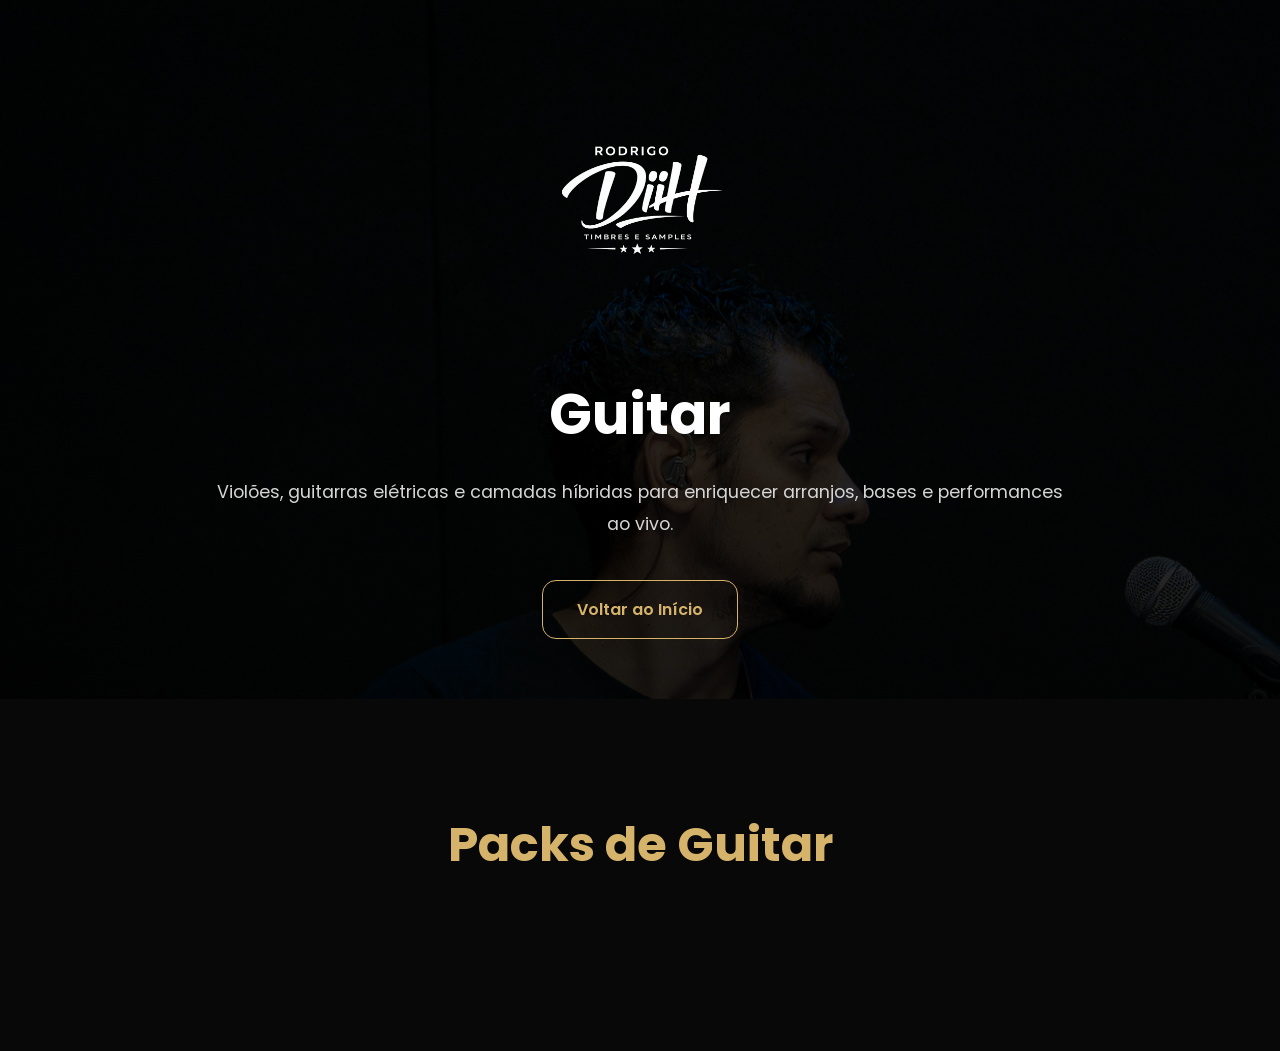
<file: guitar.html>
<!DOCTYPE html>
<html lang="pt-BR">
<head>
  <meta charset="UTF-8" />
  <meta name="viewport" content="width=device-width, initial-scale=1.0"/>
  <title>Guitar | Rodrigo DiiH</title>
  <link rel="stylesheet" href="style.css"/>
  <link rel="preconnect" href="https://fonts.googleapis.com">
  <link rel="preconnect" href="https://fonts.gstatic.com" crossorigin>
  <link href="https://fonts.googleapis.com/css2?family=Poppins:wght@300;400;500;600;700;800&display=swap" rel="stylesheet">
</head>

<body data-categoria="Guitar">
  <section class="hero-small">
    <div class="hero-content">
      <img src="assets/Logo.png" alt="Logo Rodrigo DiiH" class="logo-small">

      <h1>Guitar</h1>

      <p>
        Violões, guitarras elétricas e camadas híbridas para enriquecer arranjos,
        bases e performances ao vivo.
      </p>

      <a href="index.html" class="btn dark">Voltar ao Início</a>
    </div>
  </section>

  <section class="packs">
    <h2>Packs de Guitar</h2>

    <div class="packs-grid" data-produtos>
      <!-- Produtos carregados pelo script.js -->
    </div>
  </section>

  <script src="script.js"></script>
</body>
</html>
</file>
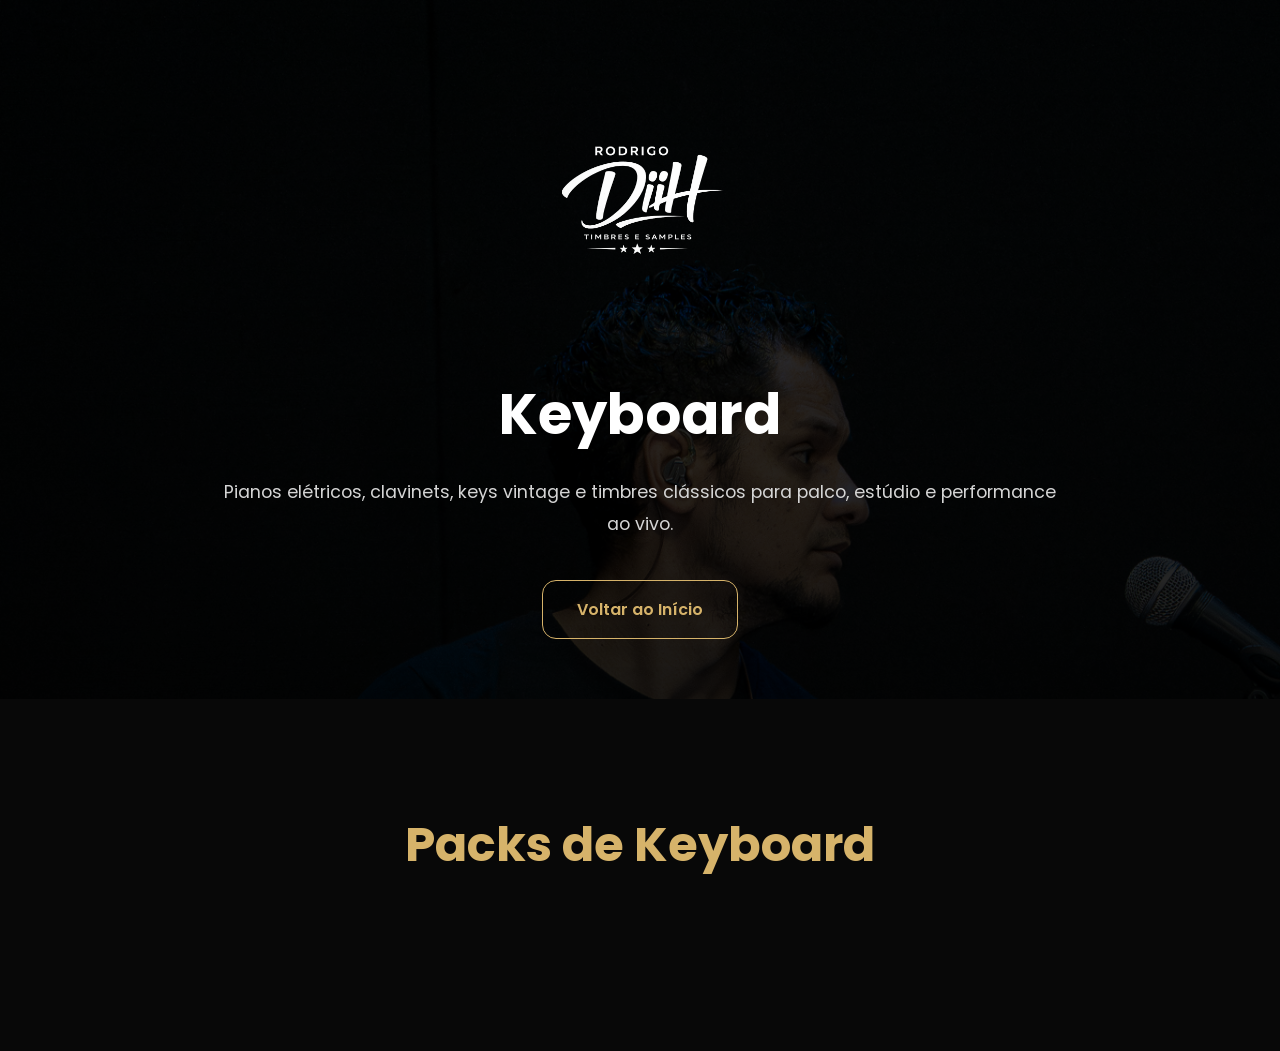
<file: keyboard.html>
<!DOCTYPE html>
<html lang="pt-BR">
<head>
  <meta charset="UTF-8" />
  <meta name="viewport" content="width=device-width, initial-scale=1.0"/>
  <title>Keyboard | Rodrigo DiiH</title>
  <link rel="stylesheet" href="style.css"/>
  <link rel="preconnect" href="https://fonts.googleapis.com">
  <link rel="preconnect" href="https://fonts.gstatic.com" crossorigin>
  <link href="https://fonts.googleapis.com/css2?family=Poppins:wght@300;400;500;600;700;800&display=swap" rel="stylesheet">
</head>

<body data-categoria="Keyboard">
  <section class="hero-small">
    <div class="hero-content">
      <img src="assets/Logo.png" alt="Logo Rodrigo DiiH" class="logo-small">

      <h1>Keyboard</h1>

      <p>
        Pianos elétricos, clavinets, keys vintage e timbres clássicos para palco,
        estúdio e performance ao vivo.
      </p>

      <a href="index.html" class="btn dark">Voltar ao Início</a>
    </div>
  </section>

  <section class="packs">
    <h2>Packs de Keyboard</h2>

    <div class="packs-grid" data-produtos>
      <!-- Produtos carregados pelo script.js -->
    </div>
  </section>

  <script src="script.js"></script>
</body>
</html>
</file>
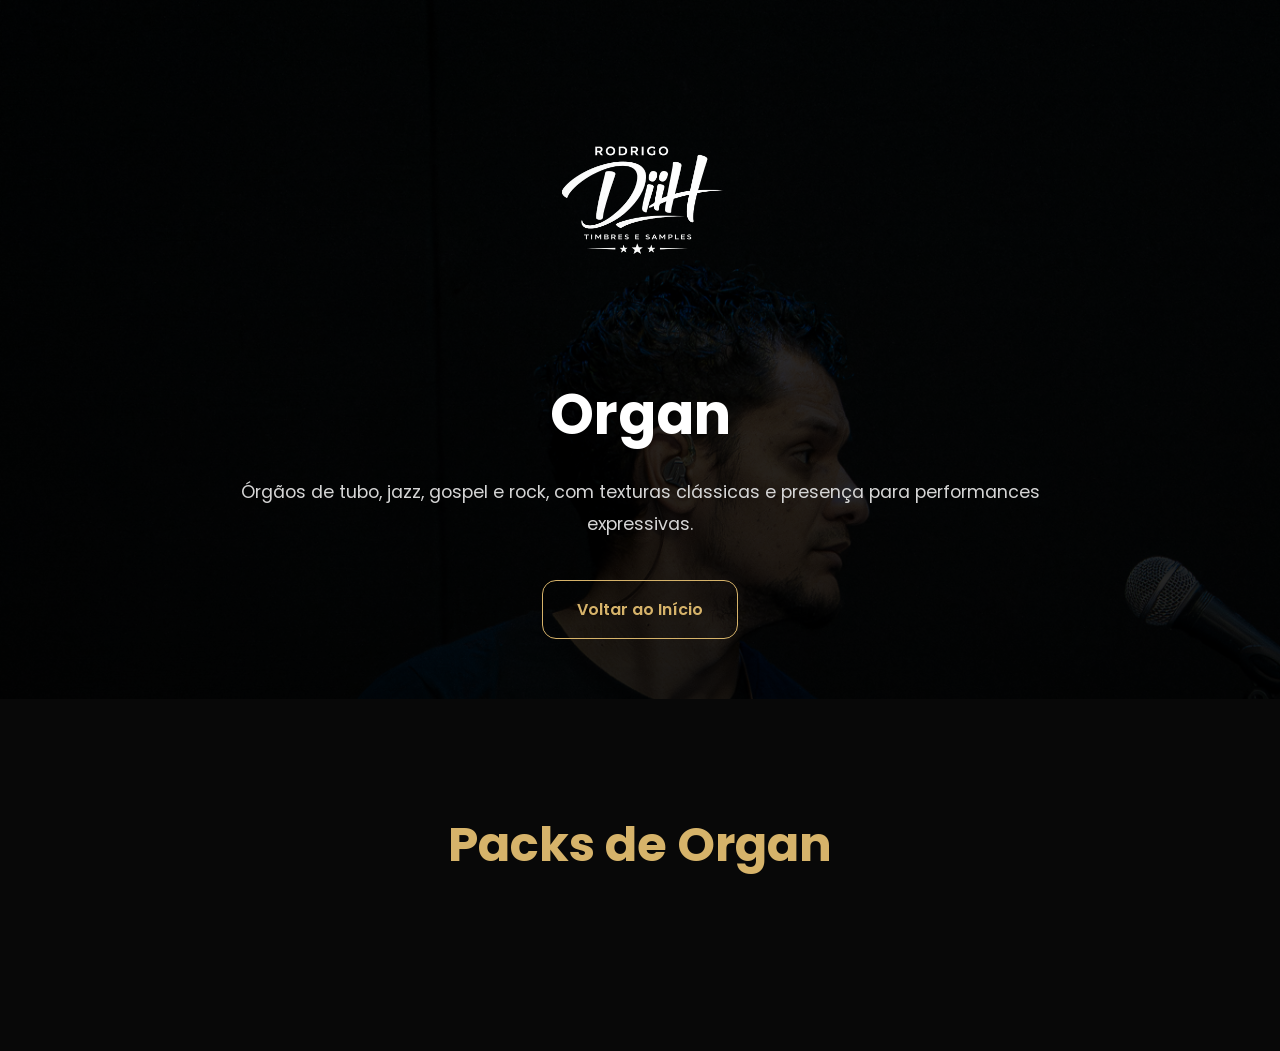
<file: organ.html>
<!DOCTYPE html>
<html lang="pt-BR">
<head>
  <meta charset="UTF-8" />
  <meta name="viewport" content="width=device-width, initial-scale=1.0"/>
  <title>Organ | Rodrigo DiiH</title>
  <link rel="stylesheet" href="style.css"/>
  <link rel="preconnect" href="https://fonts.googleapis.com">
  <link rel="preconnect" href="https://fonts.gstatic.com" crossorigin>
  <link href="https://fonts.googleapis.com/css2?family=Poppins:wght@300;400;500;600;700;800&display=swap" rel="stylesheet">
</head>

<body data-categoria="Organ">
  <section class="hero-small">
    <div class="hero-content">
      <img src="assets/Logo.png" alt="Logo Rodrigo DiiH" class="logo-small">

      <h1>Organ</h1>

      <p>
        Órgãos de tubo, jazz, gospel e rock, com texturas clássicas e presença
        para performances expressivas.
      </p>

      <a href="index.html" class="btn dark">Voltar ao Início</a>
    </div>
  </section>

  <section class="packs">
    <h2>Packs de Organ</h2>

    <div class="packs-grid" data-produtos>
      <!-- Produtos carregados pelo script.js -->
    </div>
  </section>

  <script src="script.js"></script>
</body>
</html>
</file>
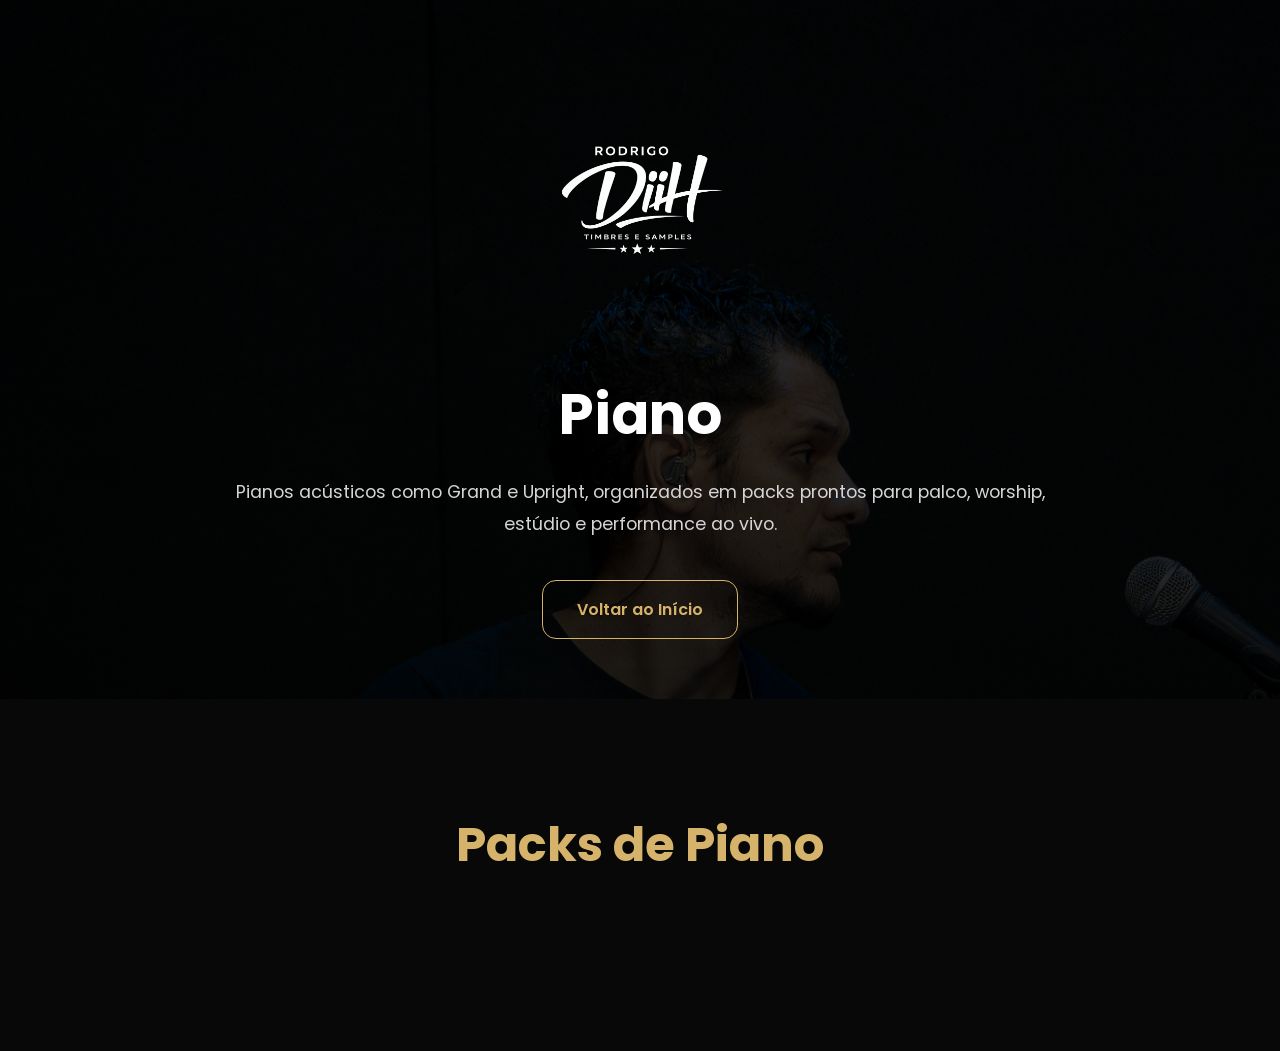
<file: piano.html>
<!DOCTYPE html>
<html lang="pt-BR">

<head>
  <meta charset="UTF-8" />
  <meta name="viewport" content="width=device-width, initial-scale=1.0"/>

  <title>Piano | Rodrigo DiiH</title>

  <link rel="stylesheet" href="style.css"/>

  <link rel="preconnect" href="https://fonts.googleapis.com">
  <link rel="preconnect" href="https://fonts.gstatic.com" crossorigin>

  <link href="https://fonts.googleapis.com/css2?family=Poppins:wght@300;400;500;600;700;800&display=swap" rel="stylesheet">
</head>

<body data-categoria="Piano">

  <section class="hero-small">

    <div class="hero-content">

      <img src="assets/Logo.png" alt="Logo Rodrigo DiiH" class="logo-small">

      <h1>Piano</h1>

      <p>
        Pianos acústicos como Grand e Upright, organizados em packs prontos para palco,
        worship, estúdio e performance ao vivo.
      </p>

      <a href="index.html" class="btn dark">
        Voltar ao Início
      </a>

    </div>

  </section>

  <section class="packs">

    <h2>Packs de Piano</h2>

    <div class="packs-grid" data-produtos>
      <!-- Os produtos serão carregados automaticamente pelo script.js -->
    </div>

  </section>

  <script src="script.js"></script>

</body>
</html>
</file>
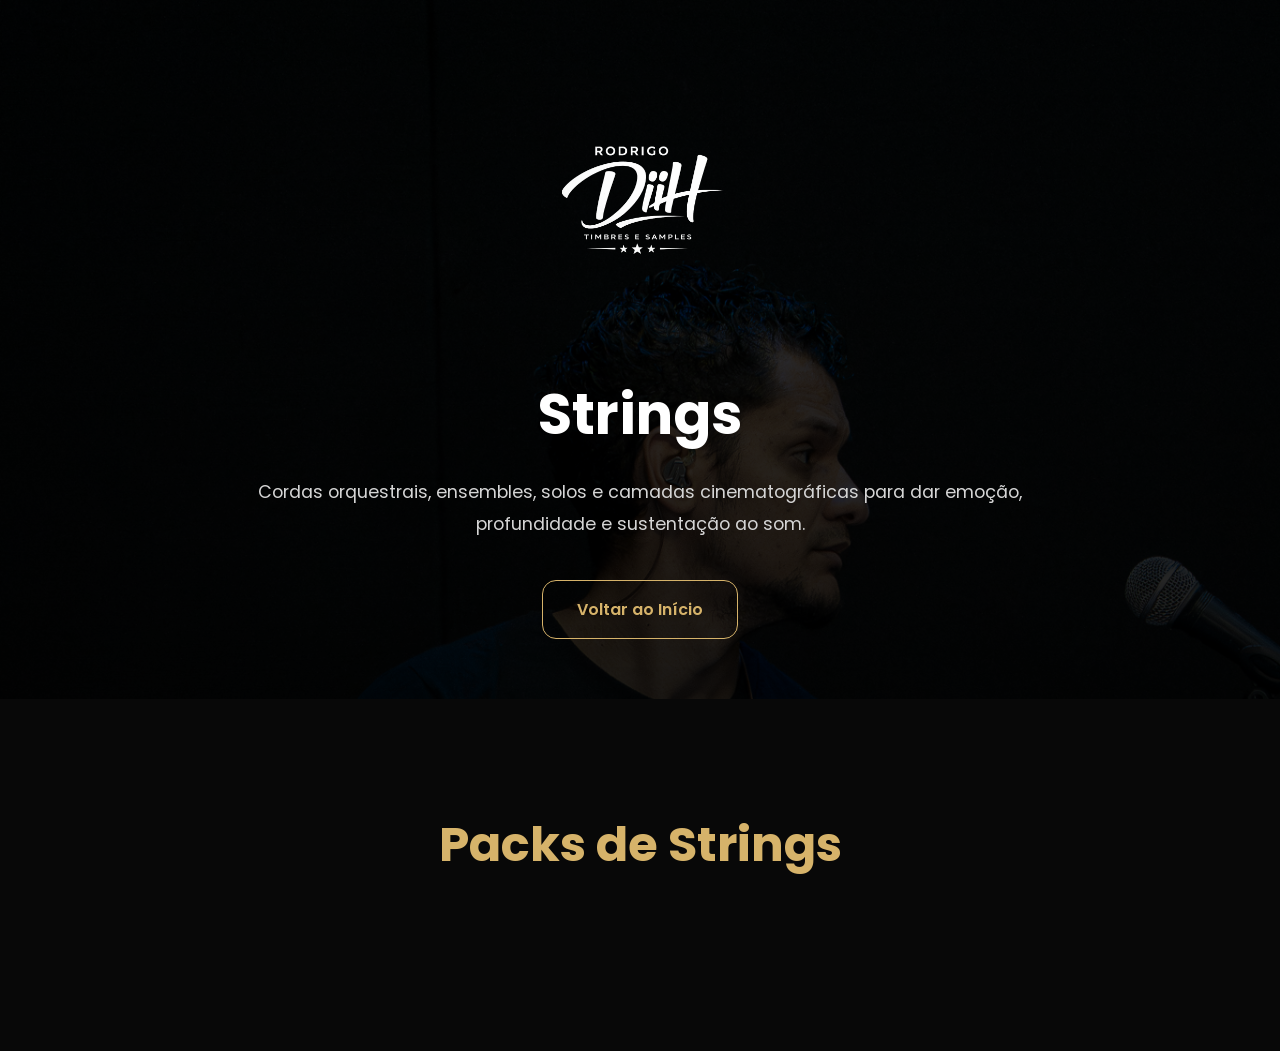
<file: strings.html>
<!DOCTYPE html>
<html lang="pt-BR">
<head>
  <meta charset="UTF-8" />
  <meta name="viewport" content="width=device-width, initial-scale=1.0"/>
  <title>Strings | Rodrigo DiiH</title>
  <link rel="stylesheet" href="style.css"/>
  <link rel="preconnect" href="https://fonts.googleapis.com">
  <link rel="preconnect" href="https://fonts.gstatic.com" crossorigin>
  <link href="https://fonts.googleapis.com/css2?family=Poppins:wght@300;400;500;600;700;800&display=swap" rel="stylesheet">
</head>

<body data-categoria="Strings">
  <section class="hero-small">
    <div class="hero-content">
      <img src="assets/Logo.png" alt="Logo Rodrigo DiiH" class="logo-small">

      <h1>Strings</h1>

      <p>
        Cordas orquestrais, ensembles, solos e camadas cinematográficas para dar
        emoção, profundidade e sustentação ao som.
      </p>

      <a href="index.html" class="btn dark">Voltar ao Início</a>
    </div>
  </section>

  <section class="packs">
    <h2>Packs de Strings</h2>

    <div class="packs-grid" data-produtos>
      <!-- Produtos carregados pelo script.js -->
    </div>
  </section>

  <script src="script.js"></script>
</body>
</html>
</file>
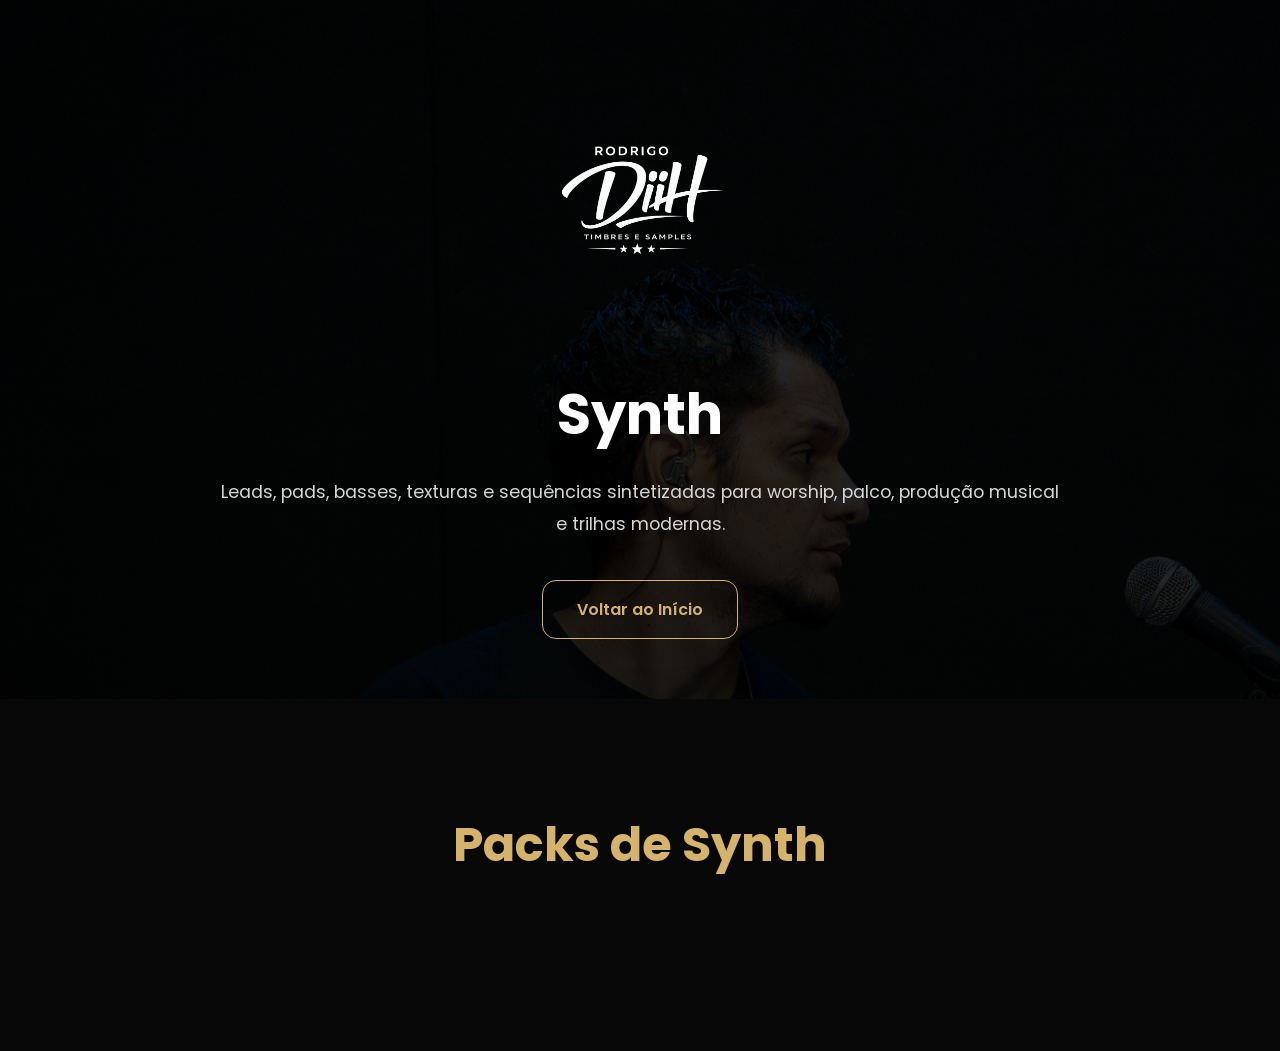
<file: synth.html>
<!DOCTYPE html>
<html lang="pt-BR">
<head>
  <meta charset="UTF-8" />
  <meta name="viewport" content="width=device-width, initial-scale=1.0"/>
  <title>Synth | Rodrigo DiiH</title>
  <link rel="stylesheet" href="style.css"/>
  <link rel="preconnect" href="https://fonts.googleapis.com">
  <link rel="preconnect" href="https://fonts.gstatic.com" crossorigin>
  <link href="https://fonts.googleapis.com/css2?family=Poppins:wght@300;400;500;600;700;800&display=swap" rel="stylesheet">
</head>

<body data-categoria="Synth">
  <section class="hero-small">
    <div class="hero-content">
      <img src="assets/Logo.png" alt="Logo Rodrigo DiiH" class="logo-small">

      <h1>Synth</h1>

      <p>
        Leads, pads, basses, texturas e sequências sintetizadas para worship,
        palco, produção musical e trilhas modernas.
      </p>

      <a href="index.html" class="btn dark">Voltar ao Início</a>
    </div>
  </section>

  <section class="packs">
    <h2>Packs de Synth</h2>

    <div class="packs-grid" data-produtos>
      <!-- Produtos carregados pelo script.js -->
    </div>
  </section>

  <script src="script.js"></script>
</body>
</html>
</file>
<file: style.css>
*{
  margin:0;
  padding:0;
  box-sizing:border-box;
}

html{
  scroll-behavior:smooth;
}

body{
  font-family:'Poppins', sans-serif;
  background:#0b0b0b;
  color:white;
}

/* HERO PRINCIPAL */

.hero{
  min-height:100vh;

  background:
  linear-gradient(
    rgba(0,0,0,0.72),
    rgba(0,0,0,0.88)
  ),
  url('assets/banner.jpg');

  background-size:cover;
  background-position:center top;

  display:flex;
  align-items:center;
  justify-content:center;

  text-align:center;
  padding:20px;
}

.hero-content{
  max-width:850px;
}

.logo{
  width:420px;
  max-width:90%;
  margin-bottom:35px;
}

.hero h1{
  font-size:4.5rem;
  line-height:1.1;
  margin-bottom:25px;
  font-weight:800;
}

.hero p{
  font-size:1.2rem;
  color:#d5d5d5;
  line-height:1.8;
  margin-bottom:45px;
}

/* HERO PÁGINAS INTERNAS */

.hero-small{
  min-height:60vh;

  background:
  linear-gradient(
    rgba(0,0,0,0.75),
    rgba(0,0,0,0.88)
  ),
  url('assets/banner.jpg');

  background-size:cover;
  background-position:center top;

  display:flex;
  align-items:center;
  justify-content:center;

  text-align:center;

  padding:80px 20px 60px;
}

.logo-small{
  width:260px;
  max-width:90%;
  margin-bottom:25px;
}

.hero-small h1{
  font-size:3.5rem;
  margin-bottom:20px;
}

.hero-small p{
  font-size:1.1rem;
  color:#d5d5d5;
  line-height:1.8;
  margin-bottom:30px;
}

.hero-small .btn{
  margin-top:10px;
  display:inline-block;
}

/* BOTÕES */

.buttons{
  display:flex;
  justify-content:center;
  gap:20px;
  flex-wrap:wrap;
}

.btn{
  padding:16px 34px;
  border-radius:14px;
  text-decoration:none;
  font-weight:600;
  transition:0.3s;
}

.btn.gold{
  background:#d6b36a;
  color:black;
}

.btn.dark{
  border:1px solid #d6b36a;
  color:#d6b36a;
}

.btn:hover{
  transform:translateY(-4px);
}

/* SECTIONS */

section{
  padding:110px 20px;
}

h2{
  text-align:center;
  font-size:3rem;
  color:#d6b36a;
  margin-bottom:60px;
}

/* CATEGORIAS */

.categorias{
  background:#0b0b0b;
}

.categories-grid{
  max-width:1200px;
  margin:auto;

  display:grid;

  grid-template-columns:
  repeat(auto-fit, minmax(240px,1fr));

  gap:25px;
}

.category-card{
  background:#111;

  border:1px solid rgba(214,179,106,0.15);

  border-radius:18px;

  padding:35px 25px;

  transition:0.3s;

  text-decoration:none;

  color:white;

  display:block;
}

.category-card:hover{
  border-color:#d6b36a;
  transform:translateY(-6px);
}

.category-card h3{
  font-size:1.5rem;
  margin-bottom:14px;
  color:#d6b36a;
}

.category-card p{
  color:#cfcfcf;
  line-height:1.7;
  font-size:.95rem;
}

/* PACKS */

.packs{
  background:#080808;
}

.packs-grid{
  max-width:1200px;
  margin:auto;

  display:grid;

  grid-template-columns:
  repeat(auto-fit, minmax(280px,1fr));

  gap:30px;
}

.pack-card{
  background:#111;

  border:1px solid rgba(214,179,106,0.15);

  padding:35px 30px;

  border-radius:20px;

  transition:0.3s;
}

.pack-card:hover{
  transform:translateY(-8px);
  border-color:#d6b36a;
}

.pack-image{
  width:100%;
  height:190px;
  object-fit:cover;
  border-radius:16px;
  margin-bottom:22px;
}

.tags{
  margin-bottom:8px;
}

.tag{
  display:inline-block;

  font-size:.75rem;

  color:#d6b36a;

  border:1px solid rgba(214,179,106,0.35);

  padding:6px 10px;

  border-radius:999px;

  margin:0 5px 14px 0;
}

.pack-card h3{
  font-size:1.6rem;
  margin-bottom:20px;
}

.pack-card p{
  color:#bdbdbd;
  line-height:1.8;
  margin-bottom:24px;
}

.audio-player{
  width:100%;
  margin:10px 0 22px;
}

.preco{
  display:block;
  color:#d6b36a;
  font-size:1.2rem;
  margin-bottom:22px;
}

.pack-btn{
  display:inline-block;

  padding:14px 28px;

  border-radius:12px;

  background:#d6b36a;

  color:black;

  text-decoration:none;

  font-weight:600;
}

/* SOBRE */

.about-page{
  background:#080808;
}

.about-layout{
  max-width:1200px;
  margin:auto;

  display:grid;

  grid-template-columns:1.1fr .9fr;

  gap:50px;

  align-items:center;
}

.about-text h2{
  color:#d6b36a;
  font-size:2.7rem;
  margin-bottom:30px;
  text-align:left;
}

.about-text p{
  color:#d2d2d2;
  line-height:1.9;
  margin-bottom:22px;
  font-size:1rem;
}

/* CARROSSEL */

.carousel{
  position:relative;

  width:100%;
  height:520px;

  border-radius:24px;

  overflow:hidden;

  border:1px solid rgba(214,179,106,0.25);

  background:#111;
}

.carousel-image{
  position:absolute;

  top:0;
  left:0;

  width:100%;
  height:100%;

  object-fit:cover;

  opacity:0;

  transition:opacity 1.2s ease;
}

.carousel-image.active{
  opacity:1;
}

.carousel-buttons{
  position:absolute;

  bottom:20px;
  left:50%;

  transform:translateX(-50%);

  display:flex;

  gap:15px;

  z-index:10;
}

.carousel-buttons button{
  width:45px;
  height:45px;

  border-radius:50%;

  border:0;

  background:#d6b36a;

  color:black;

  font-size:1.8rem;

  cursor:pointer;

  font-weight:bold;
}

/* RESPONSIVO */

@media(max-width:768px){

  .logo{
    width:300px;
  }

  .logo-small{
    width:220px;
  }

  .hero h1{
    font-size:2.6rem;
  }

  .hero-small h1{
    font-size:2.5rem;
  }

  .hero p,
  .hero-small p{
    font-size:1rem;
  }

  .btn{
    width:100%;
    text-align:center;
  }

  h2{
    font-size:2.2rem;
  }

  .about-layout{
    grid-template-columns:1fr;
  }

  .about-text h2{
    text-align:center;
    font-size:2.2rem;
  }

  .carousel{
    height:420px;
  }

}
</file>
